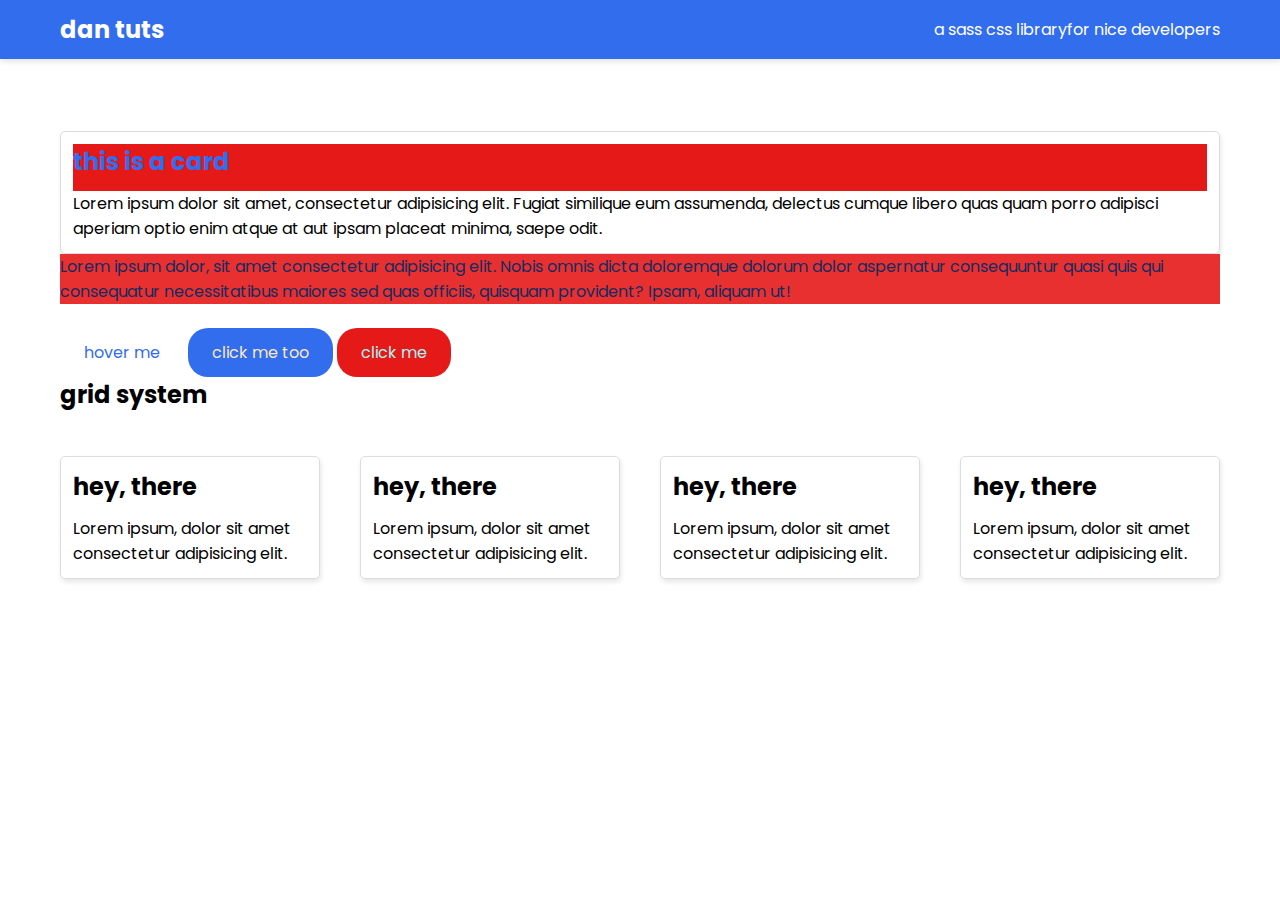
<file: index.html>
<html lang="en">
<head>
  <meta charset="UTF-8">
  <meta http-equiv="X-UA-Compatible" content="IE=edge">
  <meta name="viewport" content="width=device-width, initial-scale=1.0">
  <link rel="stylesheet" href="/css/index.min.css">
  <title>Complete SASS</title>
</head>
<body>
  <nav class="navbar navbar-primary text-white mb-4">
    <div class="container">
      <h2 class="site-title">dan tuts</h2>
    <p>a sass css libraryfor nice developers</p>
    </div>
    
  </nav>
  <div class="container">
  <!-- cards -->
  <div class="card">
    <h1 class="card-title text-primary bg-red">this is a card</h1>
    <p class="card-body">Lorem ipsum dolor sit amet, consectetur adipisicing elit. Fugiat similique eum assumenda, delectus cumque libero quas quam porro adipisci aperiam optio enim atque at aut ipsam placeat minima, saepe odit.</p>
    
  </div>
  <p class="text-primary-dark-6 bg-red-light-1">Lorem ipsum dolor, sit amet consectetur adipisicing elit. Nobis omnis dicta doloremque dolorum dolor aspernatur consequuntur quasi quis qui consequatur necessitatibus maiores sed quas officiis, quisquam provident? Ipsam, aliquam ut!</p>

  <a href="#" class="text-primary text-hover-red-light-6 p-2">hover me</a>
  <a href="#" class="btn-complement-primary mt-2">click me too</a>
  <a href="#" class="btn-complement-red">click me</a>

  <!-- grid-system  -->
  <h2 class="mb-2">grid system</h2>
  <div class="row gap-2 justify-center">
    <div class="col-12-xm col-5-sm col-5-sm col-3-xl">
      <div class="card">
        <h3 class="card-title">hey, there</h3>
        <p class="card-body">Lorem ipsum, dolor sit amet consectetur adipisicing elit.</p>
      </div>
    </div>

    <div class="col-12-xm col-5-sm col-5-sm col-3-xl">
      <div class="card">
        <h3 class="card-title">hey, there</h3>
        <p class="card-body">Lorem ipsum, dolor sit amet consectetur adipisicing elit.</p>
      </div>
    </div>

    <div class="col-12-xm col-5-sm col-5-sm col-3-xl">
      <div class="card">
        <h3 class="card-title">hey, there</h3>
        <p class="card-body">Lorem ipsum, dolor sit amet consectetur adipisicing elit.</p>
      </div>
    </div>

    <div class="col-12-xm col-5-sm col-5-sm col-3-xl">
      <div class="card">
        <h3 class="card-title">hey, there</h3>
        <p class="card-body">Lorem ipsum, dolor sit amet consectetur adipisicing elit.</p>
      </div>
    </div>
  </div>
</div>
</body>
</html>
</file>
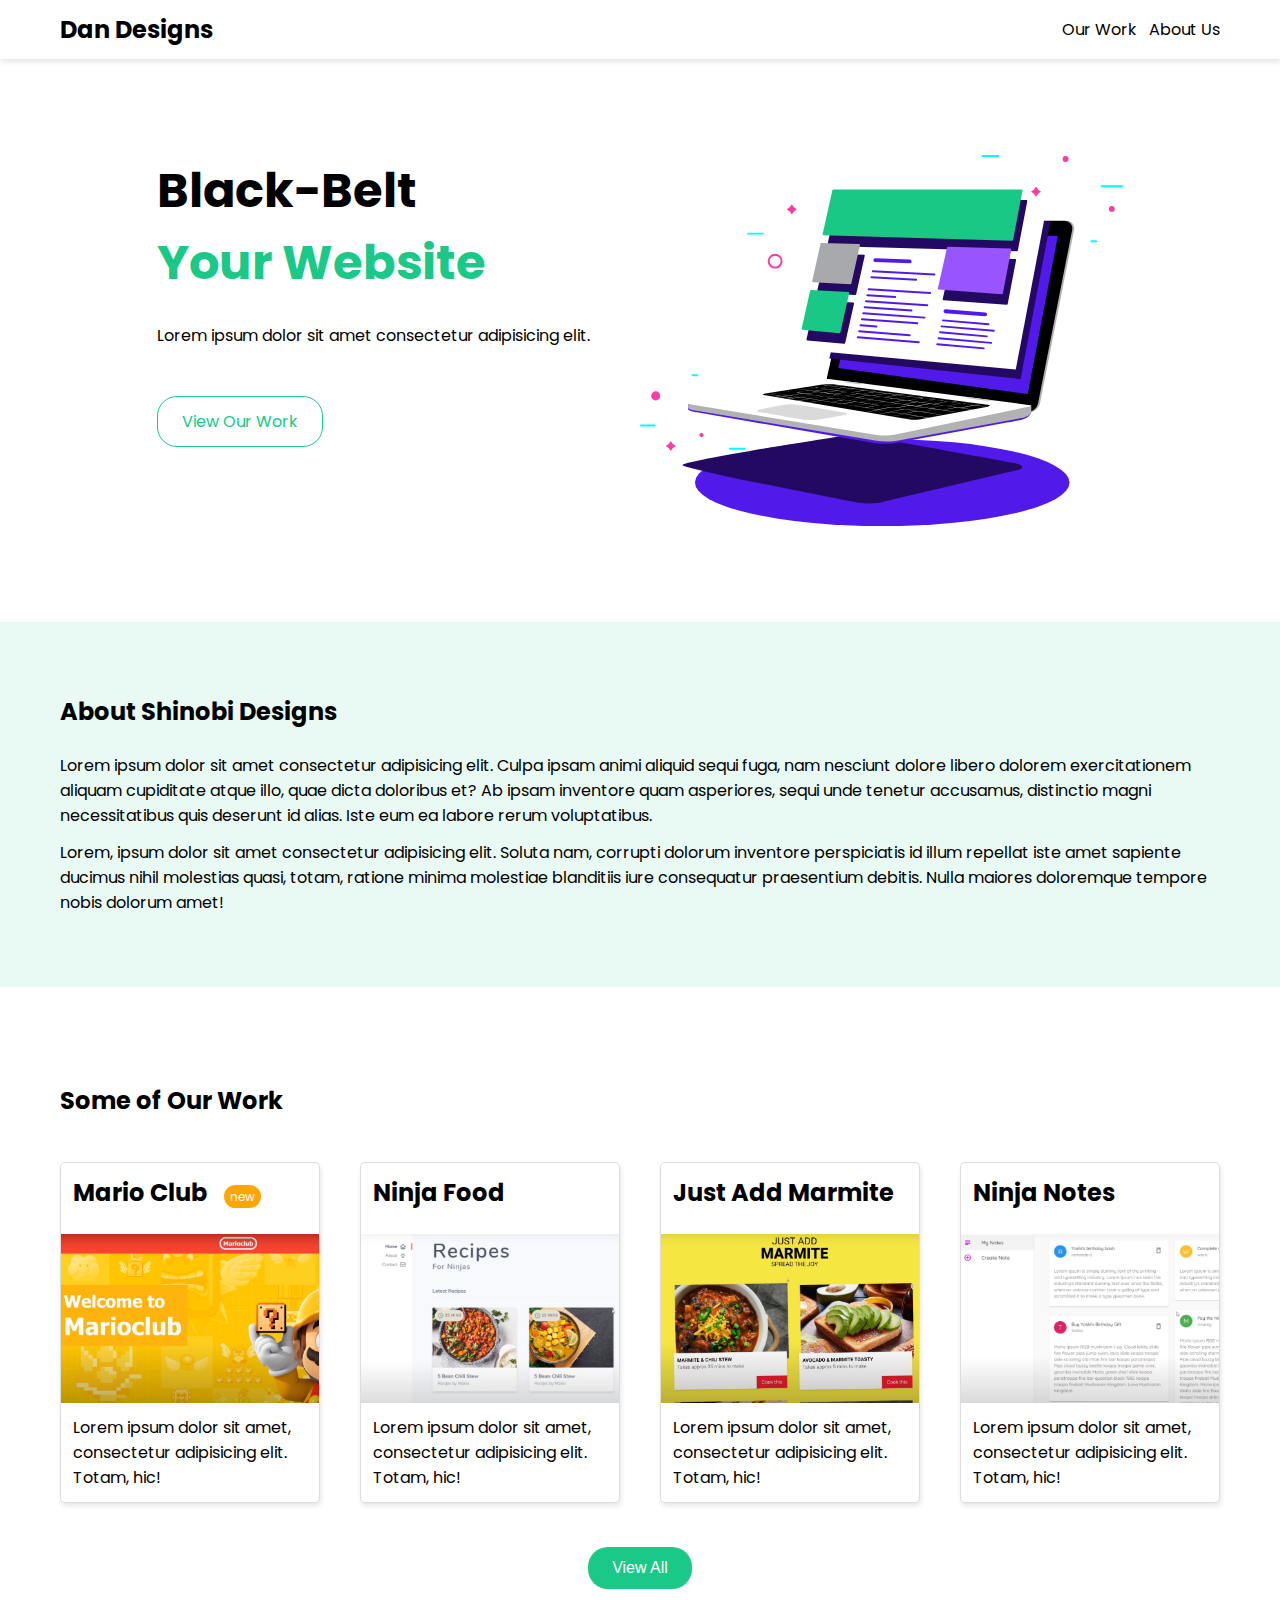
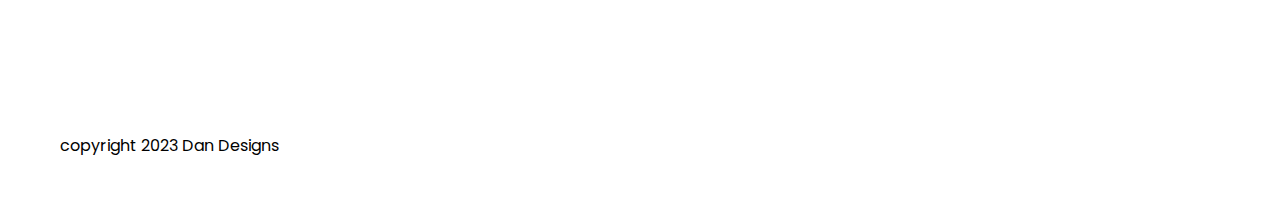
<file: mypage.html>
<html lang="en">
<head>
  <meta charset="UTF-8">
  <meta http-equiv="X-UA-Compatible" content="IE=edge">
  <meta name="viewport" content="width=device-width, initial-scale=1.0">
  <link rel="stylesheet" href="/css/index.min.css">
  <title>My Portfolio</title>
</head>
<body>
  
  <!-- navbar -->
  <nav class="navbar justify-between">
    <div class="container">
      <h1 class="site-title">Dan Designs</h1>
      <ul class="display-f">
        <li class="ml-1 text-hover-secondary"><a href="#work">Our Work</a></li>
        <li class="ml-1 text-hover-secondary"><a href="#about">About Us</a></li>
      </ul>
    </div>
  </nav>

  <!-- intro -->
  <div class="container mt-5">
    <div class="row justify-center">
      <div class="col-12-xs col-5-md">
        <h2>
          <div class="font-xxl">Black-Belt</div>
          <div class="font-xxl text-secondary">Your Website</div>
        </h2>
        <p class="text-gray mt-2 mb-3">Lorem ipsum dolor sit amet consectetur adipisicing elit.</p>
        <a href="#work" class="btn-outlined-secondary text-secondary text-hover-white">View Our Work</a>
      </div>
      <div class="col-12-xs col-5-md">
        <img src="/img/laptop.svg" alt="">
      </div>
    </div>
  </div>

  <!-- about -->
  <section id="about" class="bg-secondary-light-9 mt-5 pt-4 pb-4">
    <div class="container">
      <h2 class="mb-2">About Shinobi Designs</h2>
      <p>Lorem ipsum dolor sit amet consectetur adipisicing elit. Culpa ipsam animi aliquid sequi fuga, nam nesciunt dolore libero dolorem exercitationem aliquam cupiditate atque illo, quae dicta doloribus et? Ab ipsam inventore quam asperiores, sequi unde tenetur accusamus, distinctio magni necessitatibus quis deserunt id alias. Iste eum ea labore rerum voluptatibus.</p>
      <p class="mt-1">Lorem, ipsum dolor sit amet consectetur adipisicing elit. Soluta nam, corrupti dolorum inventore perspiciatis id illum repellat iste amet sapiente ducimus nihil molestias quasi, totam, ratione minima molestiae blanditiis iure consequatur praesentium debitis. Nulla maiores doloremque tempore nobis dolorum amet!</p>
    </div>
  </section>

  <!-- work section -->
  <section id="work" class="mt-5">
    <div class="container">
      <h2 class="mb-2">Some of Our Work</h2>
      <div class="row gap-2">
        <div class="col-12-xs col-6-md col-3-lg">
          <div class="card p-0">
            <h3 class="card-title m-1">Mario Club
                <span class="badge-orange text-white ml-1">new</span>
            </h3>
            <img src="/img/mario.png" alt="">
            <p class="m-1">Lorem ipsum dolor sit amet, consectetur adipisicing elit. Totam, hic!</p>
          </div>
        </div>
        <div class="col-12-xs col-6-md col-3-lg">
          <div class="card p-0">
            <h3 class="card-title m-1">Ninja Food</h3>
            <img src="/img/food.png" alt="">
            <p class="m-1">Lorem ipsum dolor sit amet, consectetur adipisicing elit. Totam, hic!</p>
          </div>
        </div>
        <div class="col-12-xs col-6-md col-3-lg">
          <div class="card p-0">
            <h3 class="card-title m-1">Just Add Marmite</h3>
            <img src="/img/marmite.png" alt="">
            <p class="m-1">Lorem ipsum dolor sit amet, consectetur adipisicing elit. Totam, hic!</p>
          </div>
        </div>
        <div class="col-12-xs col-6-md col-3-lg">
          <div class="card p-0">
            <h3 class="card-title m-1">Ninja Notes</h3>
            <img src="/img/notes.png" alt="">
            <p class="m-1">Lorem ipsum dolor sit amet, consectetur adipisicing elit. Totam, hic!</p>
          </div>
        </div>
      </div>
      <div class="row justify-center mt-2">
        <button class="btn-secondary text-white font-md">View All</button>
      </div>
    </div>
  </section>

  <!-- footer -->
  <footer class="bg-gray-light-7 pt-3 pb-3 mt-5">
    <div class="container">
      copyright 2023 Dan Designs
    </div>
  </footer>
</body>
</html>
</file>
<file: css/index.min.css>
@import"https://fonts.googleapis.com/css2?family=Poppins:ital,wght@0,100;0,200;0,300;0,400;0,500;0,600;0,700;0,800;0,900;1,100;1,200;1,300;1,400;1,500;1,600;1,700;1,800;1,900&display=swap";*{color:inherit;margin:0}body{font-family:Poppins}ul{padding:0;list-style-type:none}a{text-decoration:none}hr{border:0;border-top:1px dotted #efefef}img{max-width:100%}@media(min-width: 0){.responsive-test{color:red}}@media(min-width: 480px){.responsive-test{color:blue}}@media(min-width: 720px){.responsive-test{color:green}}@media(min-width: 960px){.responsive-test{color:purple}}@media(min-width: 1200px){.responsive-test{color:orange}}@media(min-width: 1400px){.responsive-test{color:pink}}.container{width:100%;max-width:1200px;margin:0 auto;padding:0 20px;box-sizing:border-box}.row{display:flex;flex-flow:row wrap}.gap-0>*{padding:0}.gap-0{margin-left:0;margin-right:0}.gap-1>*{padding:10px}.gap-1{margin-left:-10px;margin-right:-10px}.gap-2>*{padding:20px}.gap-2{margin-left:-20px;margin-right:-20px}.gap-3>*{padding:30px}.gap-3{margin-left:-30px;margin-right:-30px}.justify-flex-start{justify-content:flex-start}.justify-flex-end{justify-content:flex-end}.justify-center{justify-content:center}.justify-space-between{justify-content:space-between}.justify-space-around{justify-content:space-around}@media(min-width: 0){.col-1-xs{box-sizing:border-box;flex-grow:0;width:8.3333333333%}.col-2-xs{box-sizing:border-box;flex-grow:0;width:16.6666666667%}.col-3-xs{box-sizing:border-box;flex-grow:0;width:25%}.col-4-xs{box-sizing:border-box;flex-grow:0;width:33.3333333333%}.col-5-xs{box-sizing:border-box;flex-grow:0;width:41.6666666667%}.col-6-xs{box-sizing:border-box;flex-grow:0;width:50%}.col-7-xs{box-sizing:border-box;flex-grow:0;width:58.3333333333%}.col-8-xs{box-sizing:border-box;flex-grow:0;width:66.6666666667%}.col-9-xs{box-sizing:border-box;flex-grow:0;width:75%}.col-10-xs{box-sizing:border-box;flex-grow:0;width:83.3333333333%}.col-11-xs{box-sizing:border-box;flex-grow:0;width:91.6666666667%}.col-12-xs{box-sizing:border-box;flex-grow:0;width:100%}}@media(min-width: 480px){.col-1-sm{box-sizing:border-box;flex-grow:0;width:8.3333333333%}.col-2-sm{box-sizing:border-box;flex-grow:0;width:16.6666666667%}.col-3-sm{box-sizing:border-box;flex-grow:0;width:25%}.col-4-sm{box-sizing:border-box;flex-grow:0;width:33.3333333333%}.col-5-sm{box-sizing:border-box;flex-grow:0;width:41.6666666667%}.col-6-sm{box-sizing:border-box;flex-grow:0;width:50%}.col-7-sm{box-sizing:border-box;flex-grow:0;width:58.3333333333%}.col-8-sm{box-sizing:border-box;flex-grow:0;width:66.6666666667%}.col-9-sm{box-sizing:border-box;flex-grow:0;width:75%}.col-10-sm{box-sizing:border-box;flex-grow:0;width:83.3333333333%}.col-11-sm{box-sizing:border-box;flex-grow:0;width:91.6666666667%}.col-12-sm{box-sizing:border-box;flex-grow:0;width:100%}}@media(min-width: 720px){.col-1-md{box-sizing:border-box;flex-grow:0;width:8.3333333333%}.col-2-md{box-sizing:border-box;flex-grow:0;width:16.6666666667%}.col-3-md{box-sizing:border-box;flex-grow:0;width:25%}.col-4-md{box-sizing:border-box;flex-grow:0;width:33.3333333333%}.col-5-md{box-sizing:border-box;flex-grow:0;width:41.6666666667%}.col-6-md{box-sizing:border-box;flex-grow:0;width:50%}.col-7-md{box-sizing:border-box;flex-grow:0;width:58.3333333333%}.col-8-md{box-sizing:border-box;flex-grow:0;width:66.6666666667%}.col-9-md{box-sizing:border-box;flex-grow:0;width:75%}.col-10-md{box-sizing:border-box;flex-grow:0;width:83.3333333333%}.col-11-md{box-sizing:border-box;flex-grow:0;width:91.6666666667%}.col-12-md{box-sizing:border-box;flex-grow:0;width:100%}}@media(min-width: 960px){.col-1-lg{box-sizing:border-box;flex-grow:0;width:8.3333333333%}.col-2-lg{box-sizing:border-box;flex-grow:0;width:16.6666666667%}.col-3-lg{box-sizing:border-box;flex-grow:0;width:25%}.col-4-lg{box-sizing:border-box;flex-grow:0;width:33.3333333333%}.col-5-lg{box-sizing:border-box;flex-grow:0;width:41.6666666667%}.col-6-lg{box-sizing:border-box;flex-grow:0;width:50%}.col-7-lg{box-sizing:border-box;flex-grow:0;width:58.3333333333%}.col-8-lg{box-sizing:border-box;flex-grow:0;width:66.6666666667%}.col-9-lg{box-sizing:border-box;flex-grow:0;width:75%}.col-10-lg{box-sizing:border-box;flex-grow:0;width:83.3333333333%}.col-11-lg{box-sizing:border-box;flex-grow:0;width:91.6666666667%}.col-12-lg{box-sizing:border-box;flex-grow:0;width:100%}}@media(min-width: 1200px){.col-1-xl{box-sizing:border-box;flex-grow:0;width:8.3333333333%}.col-2-xl{box-sizing:border-box;flex-grow:0;width:16.6666666667%}.col-3-xl{box-sizing:border-box;flex-grow:0;width:25%}.col-4-xl{box-sizing:border-box;flex-grow:0;width:33.3333333333%}.col-5-xl{box-sizing:border-box;flex-grow:0;width:41.6666666667%}.col-6-xl{box-sizing:border-box;flex-grow:0;width:50%}.col-7-xl{box-sizing:border-box;flex-grow:0;width:58.3333333333%}.col-8-xl{box-sizing:border-box;flex-grow:0;width:66.6666666667%}.col-9-xl{box-sizing:border-box;flex-grow:0;width:75%}.col-10-xl{box-sizing:border-box;flex-grow:0;width:83.3333333333%}.col-11-xl{box-sizing:border-box;flex-grow:0;width:91.6666666667%}.col-12-xl{box-sizing:border-box;flex-grow:0;width:100%}}.text-primary{color:#326dee}.text-hover-primary:hover{color:#326dee}.bg-primary{background-color:#326dee}.text-primary-light-1{color:#477cf0}.text-hover-primary-light-1:hover{color:#477cf0}.bg-primary-light-1{background-color:#477cf0}.text-primary-light-2{color:#5b8af1}.text-hover-primary-light-2:hover{color:#5b8af1}.bg-primary-light-2{background-color:#5b8af1}.text-primary-light-3{color:#7099f3}.text-hover-primary-light-3:hover{color:#7099f3}.bg-primary-light-3{background-color:#7099f3}.text-primary-light-4{color:#84a7f5}.text-hover-primary-light-4:hover{color:#84a7f5}.bg-primary-light-4{background-color:#84a7f5}.text-primary-light-5{color:#99b6f7}.text-hover-primary-light-5:hover{color:#99b6f7}.bg-primary-light-5{background-color:#99b6f7}.text-primary-light-6{color:#adc5f8}.text-hover-primary-light-6:hover{color:#adc5f8}.bg-primary-light-6{background-color:#adc5f8}.text-primary-light-7{color:#c2d3fa}.text-hover-primary-light-7:hover{color:#c2d3fa}.bg-primary-light-7{background-color:#c2d3fa}.text-primary-light-8{color:#d6e2fc}.text-hover-primary-light-8:hover{color:#d6e2fc}.bg-primary-light-8{background-color:#d6e2fc}.text-primary-light-9{color:#ebf0fd}.text-hover-primary-light-9:hover{color:#ebf0fd}.bg-primary-light-9{background-color:#ebf0fd}.text-primary-dark-1{color:#2d62d6}.text-hover-primary-dark-1:hover{color:#2d62d6}.bg-primary-dark-1{background-color:#2d62d6}.text-primary-dark-2{color:#2857be}.text-hover-primary-dark-2:hover{color:#2857be}.bg-primary-dark-2{background-color:#2857be}.text-primary-dark-3{color:#234ca7}.text-hover-primary-dark-3:hover{color:#234ca7}.bg-primary-dark-3{background-color:#234ca7}.text-primary-dark-4{color:#1e418f}.text-hover-primary-dark-4:hover{color:#1e418f}.bg-primary-dark-4{background-color:#1e418f}.text-primary-dark-5{color:#193777}.text-hover-primary-dark-5:hover{color:#193777}.bg-primary-dark-5{background-color:#193777}.text-primary-dark-6{color:#142c5f}.text-hover-primary-dark-6:hover{color:#142c5f}.bg-primary-dark-6{background-color:#142c5f}.text-primary-dark-7{color:#0f2147}.text-hover-primary-dark-7:hover{color:#0f2147}.bg-primary-dark-7{background-color:#0f2147}.text-primary-dark-8{color:#0a1630}.text-hover-primary-dark-8:hover{color:#0a1630}.bg-primary-dark-8{background-color:#0a1630}.text-primary-dark-9{color:#050b18}.text-hover-primary-dark-9:hover{color:#050b18}.bg-primary-dark-9{background-color:#050b18}.text-secondary{color:#1ac888}.text-hover-secondary:hover{color:#1ac888}.bg-secondary{background-color:#1ac888}.text-secondary-light-1{color:#31ce94}.text-hover-secondary-light-1:hover{color:#31ce94}.bg-secondary-light-1{background-color:#31ce94}.text-secondary-light-2{color:#48d3a0}.text-hover-secondary-light-2:hover{color:#48d3a0}.bg-secondary-light-2{background-color:#48d3a0}.text-secondary-light-3{color:#5fd9ac}.text-hover-secondary-light-3:hover{color:#5fd9ac}.bg-secondary-light-3{background-color:#5fd9ac}.text-secondary-light-4{color:#76deb8}.text-hover-secondary-light-4:hover{color:#76deb8}.bg-secondary-light-4{background-color:#76deb8}.text-secondary-light-5{color:#8de4c4}.text-hover-secondary-light-5:hover{color:#8de4c4}.bg-secondary-light-5{background-color:#8de4c4}.text-secondary-light-6{color:#a3e9cf}.text-hover-secondary-light-6:hover{color:#a3e9cf}.bg-secondary-light-6{background-color:#a3e9cf}.text-secondary-light-7{color:#baefdb}.text-hover-secondary-light-7:hover{color:#baefdb}.bg-secondary-light-7{background-color:#baefdb}.text-secondary-light-8{color:#d1f4e7}.text-hover-secondary-light-8:hover{color:#d1f4e7}.bg-secondary-light-8{background-color:#d1f4e7}.text-secondary-light-9{color:#e8faf3}.text-hover-secondary-light-9:hover{color:#e8faf3}.bg-secondary-light-9{background-color:#e8faf3}.text-secondary-dark-1{color:#17b47a}.text-hover-secondary-dark-1:hover{color:#17b47a}.bg-secondary-dark-1{background-color:#17b47a}.text-secondary-dark-2{color:#15a06d}.text-hover-secondary-dark-2:hover{color:#15a06d}.bg-secondary-dark-2{background-color:#15a06d}.text-secondary-dark-3{color:#128c5f}.text-hover-secondary-dark-3:hover{color:#128c5f}.bg-secondary-dark-3{background-color:#128c5f}.text-secondary-dark-4{color:#107852}.text-hover-secondary-dark-4:hover{color:#107852}.bg-secondary-dark-4{background-color:#107852}.text-secondary-dark-5{color:#0d6444}.text-hover-secondary-dark-5:hover{color:#0d6444}.bg-secondary-dark-5{background-color:#0d6444}.text-secondary-dark-6{color:#0a5036}.text-hover-secondary-dark-6:hover{color:#0a5036}.bg-secondary-dark-6{background-color:#0a5036}.text-secondary-dark-7{color:#083c29}.text-hover-secondary-dark-7:hover{color:#083c29}.bg-secondary-dark-7{background-color:#083c29}.text-secondary-dark-8{color:#05281b}.text-hover-secondary-dark-8:hover{color:#05281b}.bg-secondary-dark-8{background-color:#05281b}.text-secondary-dark-9{color:#03140e}.text-hover-secondary-dark-9:hover{color:#03140e}.bg-secondary-dark-9{background-color:#03140e}.text-error{color:#d32752}.text-hover-error:hover{color:#d32752}.bg-error{background-color:#d32752}.text-error-light-1{color:#d73d63}.text-hover-error-light-1:hover{color:#d73d63}.bg-error-light-1{background-color:#d73d63}.text-error-light-2{color:#dc5275}.text-hover-error-light-2:hover{color:#dc5275}.bg-error-light-2{background-color:#dc5275}.text-error-light-3{color:#e06886}.text-hover-error-light-3:hover{color:#e06886}.bg-error-light-3{background-color:#e06886}.text-error-light-4{color:#e57d97}.text-hover-error-light-4:hover{color:#e57d97}.bg-error-light-4{background-color:#e57d97}.text-error-light-5{color:#e993a9}.text-hover-error-light-5:hover{color:#e993a9}.bg-error-light-5{background-color:#e993a9}.text-error-light-6{color:#eda9ba}.text-hover-error-light-6:hover{color:#eda9ba}.bg-error-light-6{background-color:#eda9ba}.text-error-light-7{color:#f2becb}.text-hover-error-light-7:hover{color:#f2becb}.bg-error-light-7{background-color:#f2becb}.text-error-light-8{color:#f6d4dc}.text-hover-error-light-8:hover{color:#f6d4dc}.bg-error-light-8{background-color:#f6d4dc}.text-error-light-9{color:#fbe9ee}.text-hover-error-light-9:hover{color:#fbe9ee}.bg-error-light-9{background-color:#fbe9ee}.text-error-dark-1{color:#be234a}.text-hover-error-dark-1:hover{color:#be234a}.bg-error-dark-1{background-color:#be234a}.text-error-dark-2{color:#a91f42}.text-hover-error-dark-2:hover{color:#a91f42}.bg-error-dark-2{background-color:#a91f42}.text-error-dark-3{color:#941b39}.text-hover-error-dark-3:hover{color:#941b39}.bg-error-dark-3{background-color:#941b39}.text-error-dark-4{color:#7f1731}.text-hover-error-dark-4:hover{color:#7f1731}.bg-error-dark-4{background-color:#7f1731}.text-error-dark-5{color:#6a1429}.text-hover-error-dark-5:hover{color:#6a1429}.bg-error-dark-5{background-color:#6a1429}.text-error-dark-6{color:#541021}.text-hover-error-dark-6:hover{color:#541021}.bg-error-dark-6{background-color:#541021}.text-error-dark-7{color:#3f0c19}.text-hover-error-dark-7:hover{color:#3f0c19}.bg-error-dark-7{background-color:#3f0c19}.text-error-dark-8{color:#2a0810}.text-hover-error-dark-8:hover{color:#2a0810}.bg-error-dark-8{background-color:#2a0810}.text-error-dark-9{color:#150408}.text-hover-error-dark-9:hover{color:#150408}.bg-error-dark-9{background-color:#150408}.text-info{color:#f6c31c}.text-hover-info:hover{color:#f6c31c}.bg-info{background-color:#f6c31c}.text-info-light-1{color:#f7c933}.text-hover-info-light-1:hover{color:#f7c933}.bg-info-light-1{background-color:#f7c933}.text-info-light-2{color:#f8cf49}.text-hover-info-light-2:hover{color:#f8cf49}.bg-info-light-2{background-color:#f8cf49}.text-info-light-3{color:#f9d560}.text-hover-info-light-3:hover{color:#f9d560}.bg-info-light-3{background-color:#f9d560}.text-info-light-4{color:#fadb77}.text-hover-info-light-4:hover{color:#fadb77}.bg-info-light-4{background-color:#fadb77}.text-info-light-5{color:#fbe18e}.text-hover-info-light-5:hover{color:#fbe18e}.bg-info-light-5{background-color:#fbe18e}.text-info-light-6{color:#fbe7a4}.text-hover-info-light-6:hover{color:#fbe7a4}.bg-info-light-6{background-color:#fbe7a4}.text-info-light-7{color:#fcedbb}.text-hover-info-light-7:hover{color:#fcedbb}.bg-info-light-7{background-color:#fcedbb}.text-info-light-8{color:#fdf3d2}.text-hover-info-light-8:hover{color:#fdf3d2}.bg-info-light-8{background-color:#fdf3d2}.text-info-light-9{color:#fef9e8}.text-hover-info-light-9:hover{color:#fef9e8}.bg-info-light-9{background-color:#fef9e8}.text-info-dark-1{color:#ddb019}.text-hover-info-dark-1:hover{color:#ddb019}.bg-info-dark-1{background-color:#ddb019}.text-info-dark-2{color:#c59c16}.text-hover-info-dark-2:hover{color:#c59c16}.bg-info-dark-2{background-color:#c59c16}.text-info-dark-3{color:#ac8914}.text-hover-info-dark-3:hover{color:#ac8914}.bg-info-dark-3{background-color:#ac8914}.text-info-dark-4{color:#947511}.text-hover-info-dark-4:hover{color:#947511}.bg-info-dark-4{background-color:#947511}.text-info-dark-5{color:#7b620e}.text-hover-info-dark-5:hover{color:#7b620e}.bg-info-dark-5{background-color:#7b620e}.text-info-dark-6{color:#624e0b}.text-hover-info-dark-6:hover{color:#624e0b}.bg-info-dark-6{background-color:#624e0b}.text-info-dark-7{color:#4a3b08}.text-hover-info-dark-7:hover{color:#4a3b08}.bg-info-dark-7{background-color:#4a3b08}.text-info-dark-8{color:#312706}.text-hover-info-dark-8:hover{color:#312706}.bg-info-dark-8{background-color:#312706}.text-info-dark-9{color:#191403}.text-hover-info-dark-9:hover{color:#191403}.bg-info-dark-9{background-color:#191403}.text-blue{color:#1919e6}.text-hover-blue:hover{color:#1919e6}.bg-blue{background-color:#1919e6}.text-blue-light-1{color:#3030e9}.text-hover-blue-light-1:hover{color:#3030e9}.bg-blue-light-1{background-color:#3030e9}.text-blue-light-2{color:#4747eb}.text-hover-blue-light-2:hover{color:#4747eb}.bg-blue-light-2{background-color:#4747eb}.text-blue-light-3{color:#5e5eee}.text-hover-blue-light-3:hover{color:#5e5eee}.bg-blue-light-3{background-color:#5e5eee}.text-blue-light-4{color:#7575f0}.text-hover-blue-light-4:hover{color:#7575f0}.bg-blue-light-4{background-color:#7575f0}.text-blue-light-5{color:#8c8cf3}.text-hover-blue-light-5:hover{color:#8c8cf3}.bg-blue-light-5{background-color:#8c8cf3}.text-blue-light-6{color:#a3a3f5}.text-hover-blue-light-6:hover{color:#a3a3f5}.bg-blue-light-6{background-color:#a3a3f5}.text-blue-light-7{color:#babaf8}.text-hover-blue-light-7:hover{color:#babaf8}.bg-blue-light-7{background-color:#babaf8}.text-blue-light-8{color:#d1d1fa}.text-hover-blue-light-8:hover{color:#d1d1fa}.bg-blue-light-8{background-color:#d1d1fa}.text-blue-light-9{color:#e8e8fd}.text-hover-blue-light-9:hover{color:#e8e8fd}.bg-blue-light-9{background-color:#e8e8fd}.text-blue-dark-1{color:#1717cf}.text-hover-blue-dark-1:hover{color:#1717cf}.bg-blue-dark-1{background-color:#1717cf}.text-blue-dark-2{color:#1414b8}.text-hover-blue-dark-2:hover{color:#1414b8}.bg-blue-dark-2{background-color:#1414b8}.text-blue-dark-3{color:#1212a1}.text-hover-blue-dark-3:hover{color:#1212a1}.bg-blue-dark-3{background-color:#1212a1}.text-blue-dark-4{color:#0f0f8a}.text-hover-blue-dark-4:hover{color:#0f0f8a}.bg-blue-dark-4{background-color:#0f0f8a}.text-blue-dark-5{color:#0d0d73}.text-hover-blue-dark-5:hover{color:#0d0d73}.bg-blue-dark-5{background-color:#0d0d73}.text-blue-dark-6{color:#0a0a5c}.text-hover-blue-dark-6:hover{color:#0a0a5c}.bg-blue-dark-6{background-color:#0a0a5c}.text-blue-dark-7{color:#080845}.text-hover-blue-dark-7:hover{color:#080845}.bg-blue-dark-7{background-color:#080845}.text-blue-dark-8{color:#05052e}.text-hover-blue-dark-8:hover{color:#05052e}.bg-blue-dark-8{background-color:#05052e}.text-blue-dark-9{color:#030317}.text-hover-blue-dark-9:hover{color:#030317}.bg-blue-dark-9{background-color:#030317}.text-red{color:#e61919}.text-hover-red:hover{color:#e61919}.bg-red{background-color:#e61919}.text-red-light-1{color:#e93030}.text-hover-red-light-1:hover{color:#e93030}.bg-red-light-1{background-color:#e93030}.text-red-light-2{color:#eb4747}.text-hover-red-light-2:hover{color:#eb4747}.bg-red-light-2{background-color:#eb4747}.text-red-light-3{color:#ee5e5e}.text-hover-red-light-3:hover{color:#ee5e5e}.bg-red-light-3{background-color:#ee5e5e}.text-red-light-4{color:#f07575}.text-hover-red-light-4:hover{color:#f07575}.bg-red-light-4{background-color:#f07575}.text-red-light-5{color:#f38c8c}.text-hover-red-light-5:hover{color:#f38c8c}.bg-red-light-5{background-color:#f38c8c}.text-red-light-6{color:#f5a3a3}.text-hover-red-light-6:hover{color:#f5a3a3}.bg-red-light-6{background-color:#f5a3a3}.text-red-light-7{color:#f8baba}.text-hover-red-light-7:hover{color:#f8baba}.bg-red-light-7{background-color:#f8baba}.text-red-light-8{color:#fad1d1}.text-hover-red-light-8:hover{color:#fad1d1}.bg-red-light-8{background-color:#fad1d1}.text-red-light-9{color:#fde8e8}.text-hover-red-light-9:hover{color:#fde8e8}.bg-red-light-9{background-color:#fde8e8}.text-red-dark-1{color:#cf1717}.text-hover-red-dark-1:hover{color:#cf1717}.bg-red-dark-1{background-color:#cf1717}.text-red-dark-2{color:#b81414}.text-hover-red-dark-2:hover{color:#b81414}.bg-red-dark-2{background-color:#b81414}.text-red-dark-3{color:#a11212}.text-hover-red-dark-3:hover{color:#a11212}.bg-red-dark-3{background-color:#a11212}.text-red-dark-4{color:#8a0f0f}.text-hover-red-dark-4:hover{color:#8a0f0f}.bg-red-dark-4{background-color:#8a0f0f}.text-red-dark-5{color:#730d0d}.text-hover-red-dark-5:hover{color:#730d0d}.bg-red-dark-5{background-color:#730d0d}.text-red-dark-6{color:#5c0a0a}.text-hover-red-dark-6:hover{color:#5c0a0a}.bg-red-dark-6{background-color:#5c0a0a}.text-red-dark-7{color:#450808}.text-hover-red-dark-7:hover{color:#450808}.bg-red-dark-7{background-color:#450808}.text-red-dark-8{color:#2e0505}.text-hover-red-dark-8:hover{color:#2e0505}.bg-red-dark-8{background-color:#2e0505}.text-red-dark-9{color:#170303}.text-hover-red-dark-9:hover{color:#170303}.bg-red-dark-9{background-color:#170303}.text-yellow{color:#e6e619}.text-hover-yellow:hover{color:#e6e619}.bg-yellow{background-color:#e6e619}.text-yellow-light-1{color:#e9e930}.text-hover-yellow-light-1:hover{color:#e9e930}.bg-yellow-light-1{background-color:#e9e930}.text-yellow-light-2{color:#ebeb47}.text-hover-yellow-light-2:hover{color:#ebeb47}.bg-yellow-light-2{background-color:#ebeb47}.text-yellow-light-3{color:#eeee5e}.text-hover-yellow-light-3:hover{color:#eeee5e}.bg-yellow-light-3{background-color:#eeee5e}.text-yellow-light-4{color:#f0f075}.text-hover-yellow-light-4:hover{color:#f0f075}.bg-yellow-light-4{background-color:#f0f075}.text-yellow-light-5{color:#f3f38c}.text-hover-yellow-light-5:hover{color:#f3f38c}.bg-yellow-light-5{background-color:#f3f38c}.text-yellow-light-6{color:#f5f5a3}.text-hover-yellow-light-6:hover{color:#f5f5a3}.bg-yellow-light-6{background-color:#f5f5a3}.text-yellow-light-7{color:#f8f8ba}.text-hover-yellow-light-7:hover{color:#f8f8ba}.bg-yellow-light-7{background-color:#f8f8ba}.text-yellow-light-8{color:#fafad1}.text-hover-yellow-light-8:hover{color:#fafad1}.bg-yellow-light-8{background-color:#fafad1}.text-yellow-light-9{color:#fdfde8}.text-hover-yellow-light-9:hover{color:#fdfde8}.bg-yellow-light-9{background-color:#fdfde8}.text-yellow-dark-1{color:#cfcf17}.text-hover-yellow-dark-1:hover{color:#cfcf17}.bg-yellow-dark-1{background-color:#cfcf17}.text-yellow-dark-2{color:#b8b814}.text-hover-yellow-dark-2:hover{color:#b8b814}.bg-yellow-dark-2{background-color:#b8b814}.text-yellow-dark-3{color:#a1a112}.text-hover-yellow-dark-3:hover{color:#a1a112}.bg-yellow-dark-3{background-color:#a1a112}.text-yellow-dark-4{color:#8a8a0f}.text-hover-yellow-dark-4:hover{color:#8a8a0f}.bg-yellow-dark-4{background-color:#8a8a0f}.text-yellow-dark-5{color:#73730d}.text-hover-yellow-dark-5:hover{color:#73730d}.bg-yellow-dark-5{background-color:#73730d}.text-yellow-dark-6{color:#5c5c0a}.text-hover-yellow-dark-6:hover{color:#5c5c0a}.bg-yellow-dark-6{background-color:#5c5c0a}.text-yellow-dark-7{color:#454508}.text-hover-yellow-dark-7:hover{color:#454508}.bg-yellow-dark-7{background-color:#454508}.text-yellow-dark-8{color:#2e2e05}.text-hover-yellow-dark-8:hover{color:#2e2e05}.bg-yellow-dark-8{background-color:#2e2e05}.text-yellow-dark-9{color:#171703}.text-hover-yellow-dark-9:hover{color:#171703}.bg-yellow-dark-9{background-color:#171703}.text-white{color:#fff}.text-hover-white:hover{color:#fff}.bg-white{background-color:#fff}.text-orange{color:orange}.text-hover-orange:hover{color:orange}.bg-orange{background-color:orange}.text-orange-light-1{color:#ffae1a}.text-hover-orange-light-1:hover{color:#ffae1a}.bg-orange-light-1{background-color:#ffae1a}.text-orange-light-2{color:#ffb733}.text-hover-orange-light-2:hover{color:#ffb733}.bg-orange-light-2{background-color:#ffb733}.text-orange-light-3{color:#ffc04d}.text-hover-orange-light-3:hover{color:#ffc04d}.bg-orange-light-3{background-color:#ffc04d}.text-orange-light-4{color:#ffc966}.text-hover-orange-light-4:hover{color:#ffc966}.bg-orange-light-4{background-color:#ffc966}.text-orange-light-5{color:#ffd280}.text-hover-orange-light-5:hover{color:#ffd280}.bg-orange-light-5{background-color:#ffd280}.text-orange-light-6{color:#ffdb99}.text-hover-orange-light-6:hover{color:#ffdb99}.bg-orange-light-6{background-color:#ffdb99}.text-orange-light-7{color:#ffe4b3}.text-hover-orange-light-7:hover{color:#ffe4b3}.bg-orange-light-7{background-color:#ffe4b3}.text-orange-light-8{color:#ffedcc}.text-hover-orange-light-8:hover{color:#ffedcc}.bg-orange-light-8{background-color:#ffedcc}.text-orange-light-9{color:#fff6e6}.text-hover-orange-light-9:hover{color:#fff6e6}.bg-orange-light-9{background-color:#fff6e6}.text-orange-dark-1{color:#e69500}.text-hover-orange-dark-1:hover{color:#e69500}.bg-orange-dark-1{background-color:#e69500}.text-orange-dark-2{color:#cc8400}.text-hover-orange-dark-2:hover{color:#cc8400}.bg-orange-dark-2{background-color:#cc8400}.text-orange-dark-3{color:#b37400}.text-hover-orange-dark-3:hover{color:#b37400}.bg-orange-dark-3{background-color:#b37400}.text-orange-dark-4{color:#996300}.text-hover-orange-dark-4:hover{color:#996300}.bg-orange-dark-4{background-color:#996300}.text-orange-dark-5{color:#805300}.text-hover-orange-dark-5:hover{color:#805300}.bg-orange-dark-5{background-color:#805300}.text-orange-dark-6{color:#664200}.text-hover-orange-dark-6:hover{color:#664200}.bg-orange-dark-6{background-color:#664200}.text-orange-dark-7{color:#4d3200}.text-hover-orange-dark-7:hover{color:#4d3200}.bg-orange-dark-7{background-color:#4d3200}.text-orange-dark-8{color:#332100}.text-hover-orange-dark-8:hover{color:#332100}.bg-orange-dark-8{background-color:#332100}.text-orange-dark-9{color:#1a1100}.text-hover-orange-dark-9:hover{color:#1a1100}.bg-orange-dark-9{background-color:#1a1100}.badge{border-radius:80px;background-color:#f6c31c;padding:.1875rem .375rem;font-size:.75rem;font-weight:normal}.badge-primary{border-radius:80px;background-color:#326dee;padding:.1875rem .375rem;font-size:.75rem;font-weight:normal}.badge-secondary{border-radius:80px;background-color:#1ac888;padding:.1875rem .375rem;font-size:.75rem;font-weight:normal}.badge-error{border-radius:80px;background-color:#d32752;padding:.1875rem .375rem;font-size:.75rem;font-weight:normal}.badge-info{border-radius:80px;background-color:#f6c31c;padding:.1875rem .375rem;font-size:.75rem;font-weight:normal}.badge-blue{border-radius:80px;background-color:#1919e6;padding:.1875rem .375rem;font-size:.75rem;font-weight:normal}.badge-red{border-radius:80px;background-color:#e61919;padding:.1875rem .375rem;font-size:.75rem;font-weight:normal}.badge-yellow{border-radius:80px;background-color:#e6e619;padding:.1875rem .375rem;font-size:.75rem;font-weight:normal}.badge-white{border-radius:80px;background-color:#fff;padding:.1875rem .375rem;font-size:.75rem;font-weight:normal}.badge-orange{border-radius:80px;background-color:orange;padding:.1875rem .375rem;font-size:.75rem;font-weight:normal}.card{display:block;padding:.75rem;border:1px solid #ddd;box-shadow:1px 3px 5px rgba(0,0,0,.1);border-radius:5px}.card-title{font-size:1.5rem;padding-bottom:.75rem;font-weight:bold}.card-body{font-size:1rem}.card-body a{text-decoration:underline}.btn{text-decoration:none;cursor:pointer;display:inline-block;border:0;padding:.75rem 1.5rem;border-radius:20px;background-color:#e2e2e2}.btn-primary{text-decoration:none;cursor:pointer;display:inline-block;border:0;padding:.75rem 1.5rem;border-radius:20px;background-color:#326dee}.btn-primary:hover{background-color:#4a7ef0}.btn-outlined-primary{text-decoration:none;cursor:pointer;display:inline-block;border:0;padding:.75rem 1.5rem;border-radius:20px;background-color:#fff;border:1px solid #326dee}.btn-outlined-primary:hover{background-color:#326dee}.btn-complement-primary{text-decoration:none;cursor:pointer;display:inline-block;border:0;padding:.75rem 1.5rem;border-radius:20px;background-color:#326dee;color:#fae7bf}.btn-complement-primary:hover{color:#326dee;background-color:#fae7bf}.btn-secondary{text-decoration:none;cursor:pointer;display:inline-block;border:0;padding:.75rem 1.5rem;border-radius:20px;background-color:#1ac888}.btn-secondary:hover{background-color:#1ddf97}.btn-outlined-secondary{text-decoration:none;cursor:pointer;display:inline-block;border:0;padding:.75rem 1.5rem;border-radius:20px;background-color:#fff;border:1px solid #1ac888}.btn-outlined-secondary:hover{background-color:#1ac888}.btn-complement-secondary{text-decoration:none;cursor:pointer;display:inline-block;border:0;padding:.75rem 1.5rem;border-radius:20px;background-color:#1ac888;color:#f08bb0}.btn-complement-secondary:hover{color:#1ac888;background-color:#f08bb0}.btn-error{text-decoration:none;cursor:pointer;display:inline-block;border:0;padding:.75rem 1.5rem;border-radius:20px;background-color:#d32752}.btn-error:hover{background-color:#da3961}.btn-outlined-error{text-decoration:none;cursor:pointer;display:inline-block;border:0;padding:.75rem 1.5rem;border-radius:20px;background-color:#fff;border:1px solid #d32752}.btn-outlined-error:hover{background-color:#d32752}.btn-complement-error{text-decoration:none;cursor:pointer;display:inline-block;border:0;padding:.75rem 1.5rem;border-radius:20px;background-color:#d32752;color:#a5eedc}.btn-complement-error:hover{color:#d32752;background-color:#a5eedc}.btn-info{text-decoration:none;cursor:pointer;display:inline-block;border:0;padding:.75rem 1.5rem;border-radius:20px;background-color:#f6c31c}.btn-info:hover{background-color:#f7c935}.btn-outlined-info{text-decoration:none;cursor:pointer;display:inline-block;border:0;padding:.75rem 1.5rem;border-radius:20px;background-color:#fff;border:1px solid #f6c31c}.btn-outlined-info:hover{background-color:#f6c31c}.btn-complement-info{text-decoration:none;cursor:pointer;display:inline-block;border:0;padding:.75rem 1.5rem;border-radius:20px;background-color:#f6c31c;color:#afc1fc}.btn-complement-info:hover{color:#f6c31c;background-color:#afc1fc}.btn-blue{text-decoration:none;cursor:pointer;display:inline-block;border:0;padding:.75rem 1.5rem;border-radius:20px;background-color:#1919e6}.btn-blue:hover{background-color:#3030e9}.btn-outlined-blue{text-decoration:none;cursor:pointer;display:inline-block;border:0;padding:.75rem 1.5rem;border-radius:20px;background-color:#fff;border:1px solid #1919e6}.btn-outlined-blue:hover{background-color:#1919e6}.btn-complement-blue{text-decoration:none;cursor:pointer;display:inline-block;border:0;padding:.75rem 1.5rem;border-radius:20px;background-color:#1919e6;color:#f5f5a3}.btn-complement-blue:hover{color:#1919e6;background-color:#f5f5a3}.btn-red{text-decoration:none;cursor:pointer;display:inline-block;border:0;padding:.75rem 1.5rem;border-radius:20px;background-color:#e61919}.btn-red:hover{background-color:#e93030}.btn-outlined-red{text-decoration:none;cursor:pointer;display:inline-block;border:0;padding:.75rem 1.5rem;border-radius:20px;background-color:#fff;border:1px solid #e61919}.btn-outlined-red:hover{background-color:#e61919}.btn-complement-red{text-decoration:none;cursor:pointer;display:inline-block;border:0;padding:.75rem 1.5rem;border-radius:20px;background-color:#e61919;color:#a3f5f5}.btn-complement-red:hover{color:#e61919;background-color:#a3f5f5}.btn-yellow{text-decoration:none;cursor:pointer;display:inline-block;border:0;padding:.75rem 1.5rem;border-radius:20px;background-color:#e6e619}.btn-yellow:hover{background-color:#e9e930}.btn-outlined-yellow{text-decoration:none;cursor:pointer;display:inline-block;border:0;padding:.75rem 1.5rem;border-radius:20px;background-color:#fff;border:1px solid #e6e619}.btn-outlined-yellow:hover{background-color:#e6e619}.btn-complement-yellow{text-decoration:none;cursor:pointer;display:inline-block;border:0;padding:.75rem 1.5rem;border-radius:20px;background-color:#e6e619;color:#a3a3f5}.btn-complement-yellow:hover{color:#e6e619;background-color:#a3a3f5}.btn-white{text-decoration:none;cursor:pointer;display:inline-block;border:0;padding:.75rem 1.5rem;border-radius:20px;background-color:#fff}.btn-white:hover{background-color:#fff}.btn-outlined-white{text-decoration:none;cursor:pointer;display:inline-block;border:0;padding:.75rem 1.5rem;border-radius:20px;background-color:#fff;border:1px solid #fff}.btn-outlined-white:hover{background-color:#fff}.btn-complement-white{text-decoration:none;cursor:pointer;display:inline-block;border:0;padding:.75rem 1.5rem;border-radius:20px;background-color:#fff;color:#fff}.btn-complement-white:hover{color:#fff;background-color:#fff}.btn-orange{text-decoration:none;cursor:pointer;display:inline-block;border:0;padding:.75rem 1.5rem;border-radius:20px;background-color:orange}.btn-orange:hover{background-color:#ffae1a}.btn-outlined-orange{text-decoration:none;cursor:pointer;display:inline-block;border:0;padding:.75rem 1.5rem;border-radius:20px;background-color:#fff;border:1px solid orange}.btn-outlined-orange:hover{background-color:orange}.btn-complement-orange{text-decoration:none;cursor:pointer;display:inline-block;border:0;padding:.75rem 1.5rem;border-radius:20px;background-color:orange;color:#99bdff}.btn-complement-orange:hover{color:orange;background-color:#99bdff}.navbar .container,.navbar-orange .container,.navbar-white .container,.navbar-yellow .container,.navbar-red .container,.navbar-blue .container,.navbar-info .container,.navbar-error .container,.navbar-secondary .container,.navbar-primary .container,.navbar,.navbar-orange,.navbar-white,.navbar-yellow,.navbar-red,.navbar-blue,.navbar-info,.navbar-error,.navbar-secondary,.navbar-primary{width:100%;display:flex;align-items:center;justify-content:space-between;box-sizing:border-box}.navbar,.navbar-orange,.navbar-white,.navbar-yellow,.navbar-red,.navbar-blue,.navbar-info,.navbar-error,.navbar-secondary,.navbar-primary{padding:.75rem 1.5rem;box-shadow:1px 3px 5px rgba(0,0,0,.1)}.navbar .site-title,.navbar-orange .site-title,.navbar-white .site-title,.navbar-yellow .site-title,.navbar-red .site-title,.navbar-blue .site-title,.navbar-info .site-title,.navbar-error .site-title,.navbar-secondary .site-title,.navbar-primary .site-title{font-size:1.5rem}.navbar-primary{background-color:#326dee}.navbar-secondary{background-color:#1ac888}.navbar-error{background-color:#d32752}.navbar-info{background-color:#f6c31c}.navbar-blue{background-color:#1919e6}.navbar-red{background-color:#e61919}.navbar-yellow{background-color:#e6e619}.navbar-white{background-color:#fff}.navbar-orange{background-color:orange}.p-0{padding:0}.p-1{padding:.75rem}.p-2{padding:1.5rem}.p-3{padding:3rem}.p-4{padding:4.5rem}.p-5{padding:6rem}.pl-0{padding-left:0}.pl-1{padding-left:.75rem}.pl-2{padding-left:1.5rem}.pl-3{padding-left:3rem}.pl-4{padding-left:4.5rem}.pl-5{padding-left:6rem}.pr-0{padding-right:0}.pr-1{padding-right:.75rem}.pr-2{padding-right:1.5rem}.pr-3{padding-right:3rem}.pr-4{padding-right:4.5rem}.pr-5{padding-right:6rem}.pt-0{padding-top:0}.pt-1{padding-top:.75rem}.pt-2{padding-top:1.5rem}.pt-3{padding-top:3rem}.pt-4{padding-top:4.5rem}.pt-5{padding-top:6rem}.pb-0{padding-bottom:0}.pb-1{padding-bottom:.75rem}.pb-2{padding-bottom:1.5rem}.pb-3{padding-bottom:3rem}.pb-4{padding-bottom:4.5rem}.pb-5{padding-bottom:6rem}.m-0{margin:0}.m-1{margin:.75rem}.m-2{margin:1.5rem}.m-3{margin:3rem}.m-4{margin:4.5rem}.m-5{margin:6rem}.ml-0{margin-left:0}.ml-1{margin-left:.75rem}.ml-2{margin-left:1.5rem}.ml-3{margin-left:3rem}.ml-4{margin-left:4.5rem}.ml-5{margin-left:6rem}.mr-0{margin-right:0}.mr-1{margin-right:.75rem}.mr-2{margin-right:1.5rem}.mr-3{margin-right:3rem}.mr-4{margin-right:4.5rem}.mr-5{margin-right:6rem}.mt-0{margin-top:0}.mt-1{margin-top:.75rem}.mt-2{margin-top:1.5rem}.mt-3{margin-top:3rem}.mt-4{margin-top:4.5rem}.mt-5{margin-top:6rem}.mb-0{margin-bottom:0}.mb-1{margin-bottom:.75rem}.mb-2{margin-bottom:1.5rem}.mb-3{margin-bottom:3rem}.mb-4{margin-bottom:4.5rem}.mb-5{margin-bottom:6rem}.o-10{opacity:.1}.o-20{opacity:.2}.o-30{opacity:.3}.o-40{opacity:.4}.o-50{opacity:.5}.o-60{opacity:.6}.o-70{opacity:.7}.o-80{opacity:.8}.o-90{opacity:.9}.o-100{opacity:1}.br{border-radius:20px}.br-none{border-radius:0}.br-xs{border-radius:5px}.br-sm{border-radius:10px}.br-lg{border-radius:40px}.br-full{border-radius:50%}.display-n{display:none}.display-b{display:block}.display-f{display:flex}.display-i{display:inline}.display-i-b{display:inline-block}.font-sm{font-size:.75rem}.font-md{font-size:1rem}.font-lg{font-size:1.5rem}.font-xl{font-size:2rem}.font-xxl{font-size:3rem}/*# sourceMappingURL=index.min.css.map */
</file>
